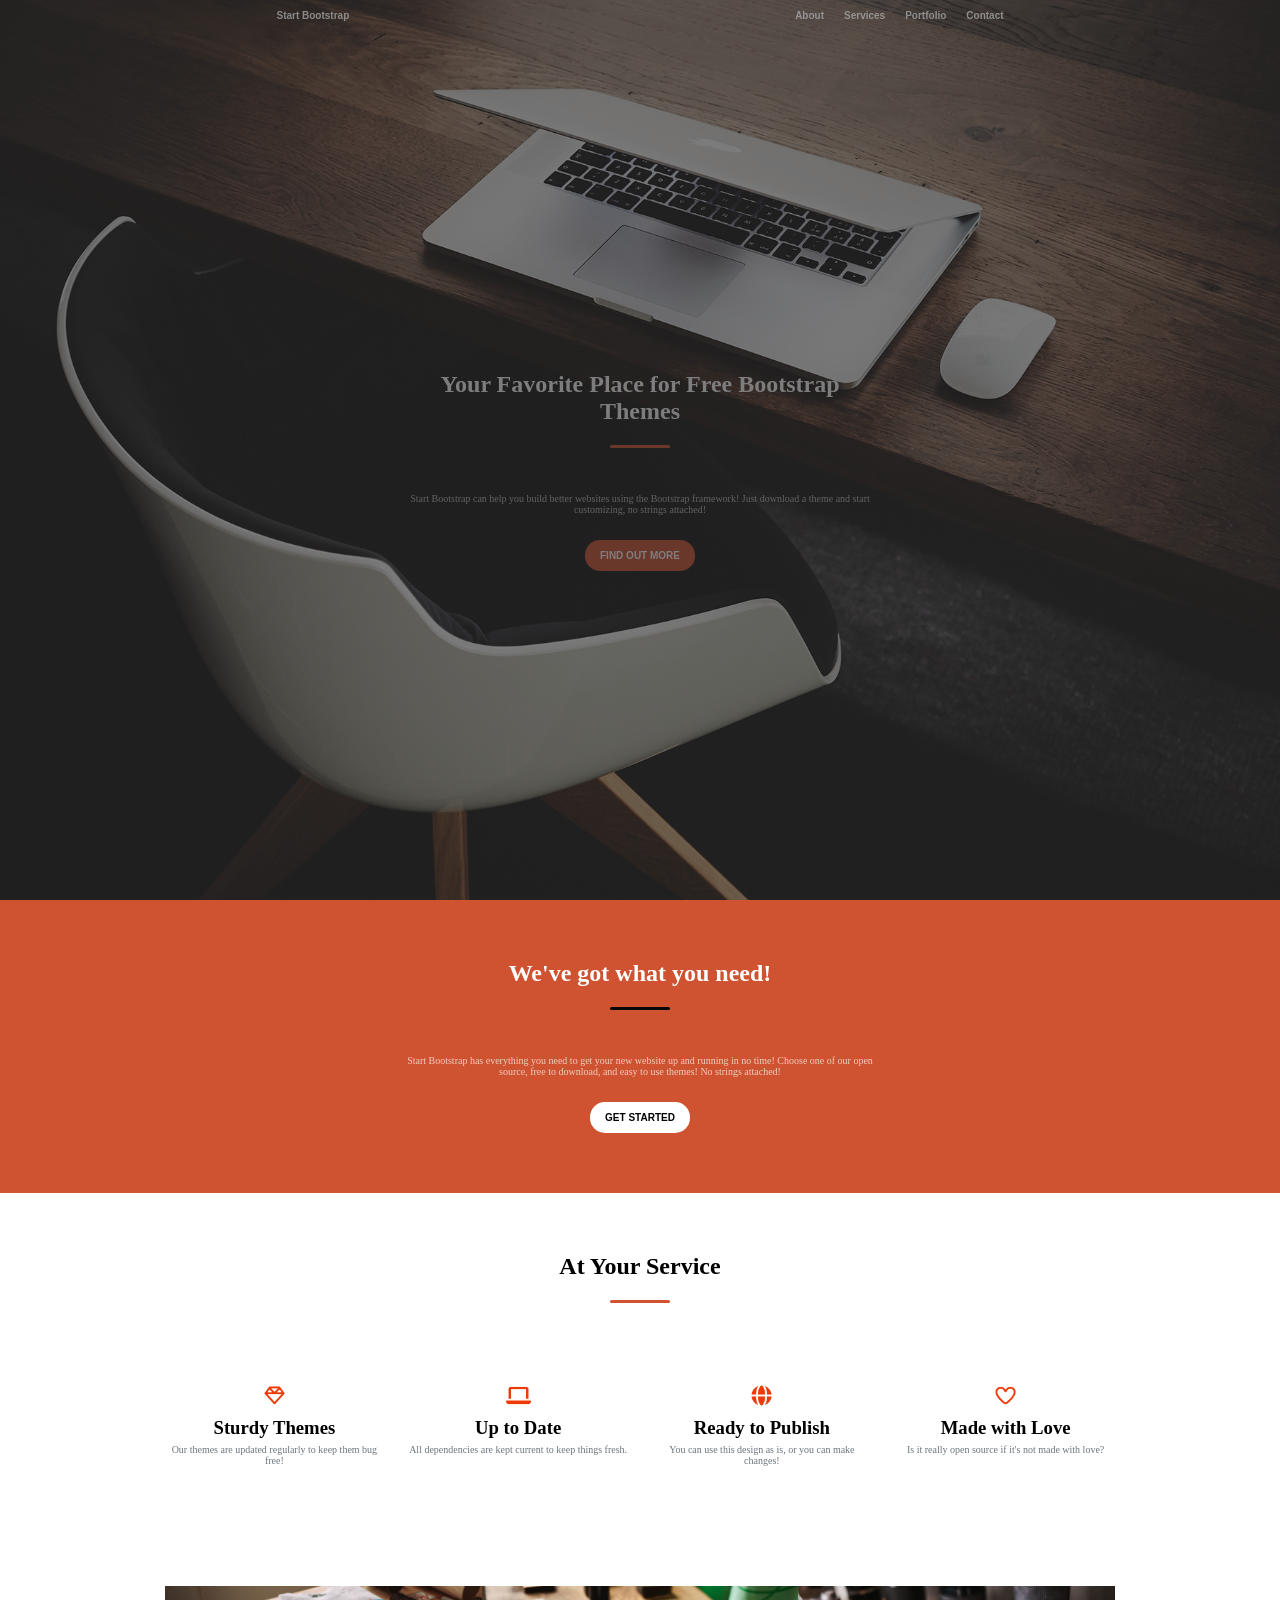
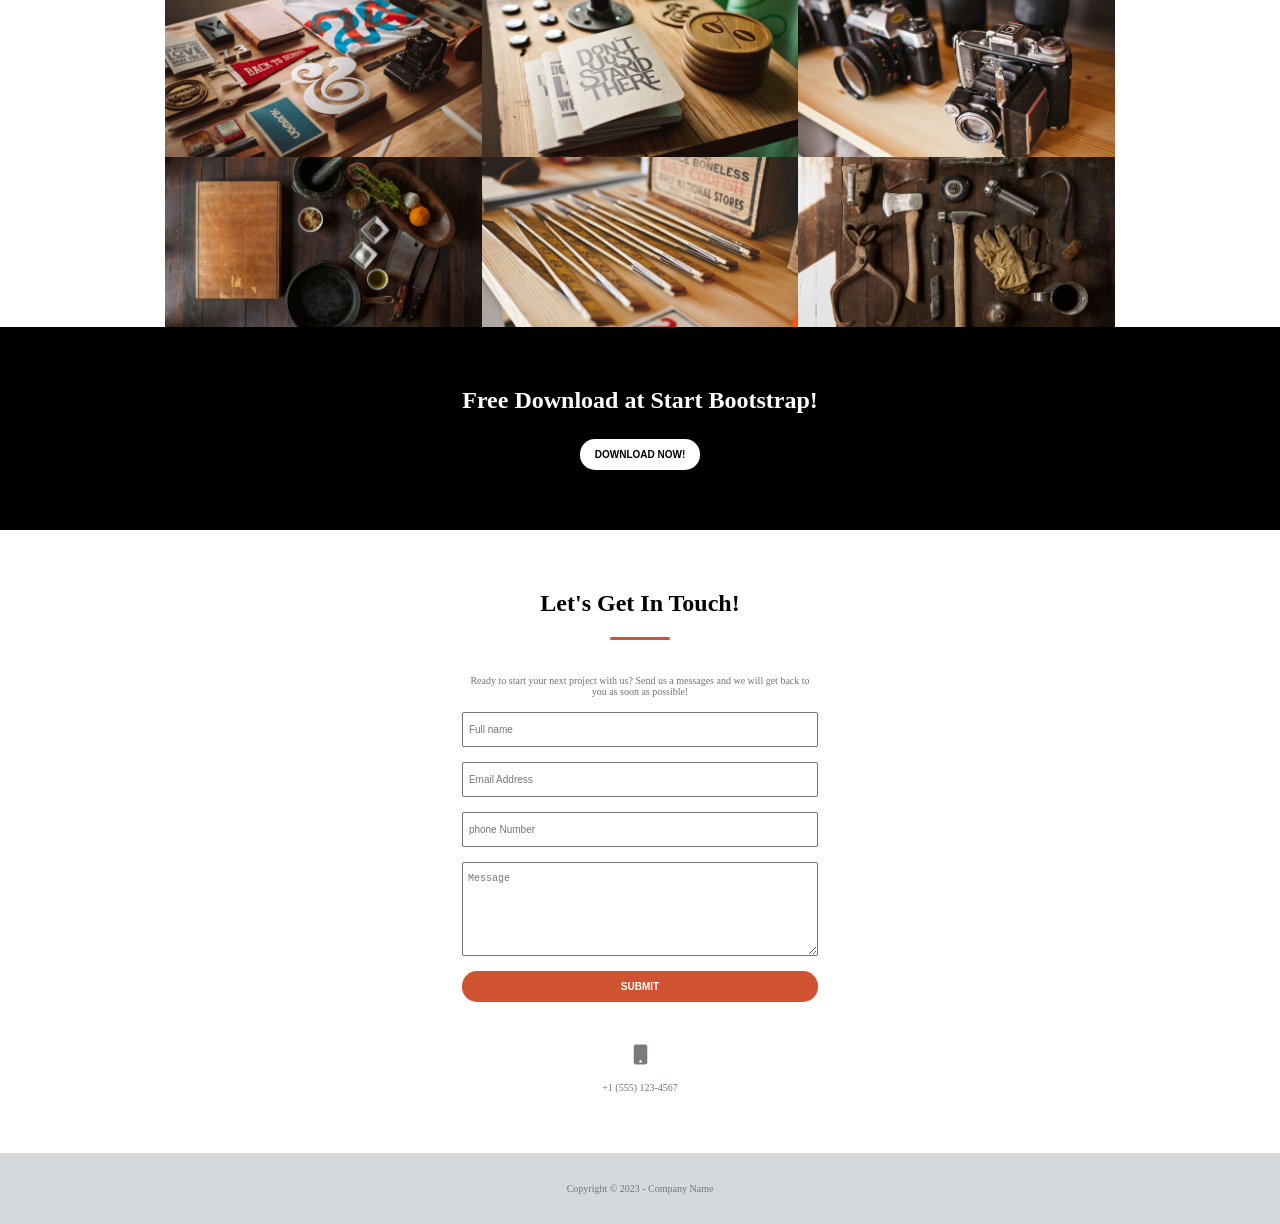
<file: index.html>
<!DOCTYPE html>
<html lang="en">
<head>
    <meta charset="UTF-8">
    <meta name="viewport" content="width=device-width, initial-scale=1.0">
    <link rel="stylesheet" href="base.css">
    <link rel="stylesheet" href="main.css">
    <title>Document</title>
</head>
<body>

    <header class="header h-100vh pos-relative ">
      <div class="container">
        <div class=" nav row justify-around ff-nav pt-2 fs-1 filter-brightness  ">
         
        <a href="#" class=" fw-7 text-main ">Start Bootstrap</a>

         <div class="icon">
               <img class="w-1 bg-white display-no" src="./icons/bars-solid.png" alt="">
            </div>
        
            <ul class=" row justify-between gap-4 fw-6 ">
                <li ><a class="text-main" href="#">About</a></li>
                <li><a class="text-main" href="#">Services</a></li>
                <li><a class="text-main" href="#">Portfolio</a></li>
                <li><a class="text-main" href="#">Contact</a></li>
            </ul>
        
        </div>
        </div>
         <section class=" hero h-100 container ">
         <div class=" row flex-dir-col justify-center align-center h-100 m-auto w-50 text-center gap-5">
        <h1 class="text-white ff-h  line-orang ">Your Favorite Place for Free Bootstrap Themes</h1>
        <p class="text-main fs-1">Start Bootstrap can help you build better websites using the Bootstrap framework! Just download a theme and start customizing, no strings attached!</p>
        <button class=" btn-hover text-up border-n cursor-p transition-1 pt-2 pb-2 pr-3 pl-3 border-red-3 bg-orang text-white fw-6 fs-1">find out more</button>
        </div>
        </section>
    </header>
    <section class="h-100 bg-orang pt-12 pb-12">
    <div class="container">
     <div class=" row flex-dir-col justify-center align-center h-100 m-auto w-50 text-center gap-5">
     <h2 class="text-white ff-h line-black ">We've got what you need!</h2>
     <p class="text-main fs-1">Start Bootstrap has everything you need to get your new website up and running in no time! Choose one of our open source, free to download, and easy to use themes! No strings attached!</p>
      <button class=" btn-hover_gray text-up border-n cursor-p transition-1 pt-2 pb-2 pr-3 pl-3 border-red-3 bg-white text-black fw-6 fs-1">get started</button>
    </div>
    </div>
    </section>
    <section class=" services h-100 pt-12 pb-12">
        <div  class="container">
             <h2 class="text-center line-orang">At Your Service</h2>
            <div class="row-wrap  justify-between align-center h-100 m-auto  text-center gap-5 pt-12 w-100 align-stretch">
       
            <div class="sturdy flex-1  flex-3div-space ">
                <img class="w-1" src="./icons/Sturdy.png" alt="Sturdy">
                <h3 class=" ff-h mt-1 mb-1">Sturdy Themes</h3>
                <p class="text-p fs-1 ">Our themes are updated regularly to keep them bug free!</p>
                 </div>
            <div class="sturdy flex-1 flex-3div-space ">
                <img class="w-1" src="./icons/data.png" alt="Sturdy">
                <h3 class=" ff-h mt-1  mb-1">Up to Date</h3>
                <p class="text-p fs-1">All dependencies are kept current to keep things fresh.</p>
                 </div>
            <div class="sturdy flex-1 flex-3div-space ">
                <img class="w-1" src="./icons/globe-solid.png" alt="Sturdy">
                <h3 class=" ff-h mt-1  mb-1">Ready to Publish</h3>
                <p class="text-p fs-1 ">You can use this design as is, or you can make changes!</p>
                 </div>
            <div class="sturdy flex-1 flex-3div-space ">
                <img class="w-1" src="./icons/heart-regular.png" alt="Sturdy">
                <h3 class=" ff-h mt-1  mb-1">Made with Love</h3>
                <p class="text-p fs-1 ">Is it really open source if it's not made with love?</p>
                 </div>
       
        </div>
        </div>
    </section>
    <section class="imags h-100 pt-12 ">
        <div class="container">
            <div class="row-wrap  gap-0  w-100">
                <div class="img_1 flex-3div pos-relative over-flow  ">
                    <img class="w-100 display-block "  src="./img/img_1.jpg" alt="">
                    <div class="filter pos-absolute inset bg-filter display-flex justify-center align-center opacity-0 transition-1 img-hover flex-dir-col">
                        <span class="text-up text-main fs-1">gategory</span>
                        <h5 class="text-cap text-main fs-2">project name</h5>
                    </div>
                </div>
                <div class="img_2 flex-3div pos-relative over-flow">
                    <img class="w-100 display-block"src="./img/img_2.jpg" alt="">
                    <div class="filter pos-absolute inset bg-filter display-flex justify-center align-center opacity-0 transition-1 img-hover flex-dir-col">
                        <span class="text-up text-main fs-1">gategory</span>
                        <h5 class="text-cap text-main fs-2">project name</h5>
                    </div>
                </div>
                <div class="img_3 flex-3div pos-relative over-flow">
                    <img class="w-100 display-block" src="./img/img_3.jpg" alt="">
                    <div class="filter pos-absolute inset bg-filter display-flex justify-center align-center opacity-0 transition-1 img-hover flex-dir-col">
                        <span class="text-up text-main fs-1">gategory</span>
                        <h5 class="text-cap text-main fs-2">project name</h5>
                    </div>
                </div>
                <div class="img_4 flex-3div pos-relative over-flow">
                    <img class="w-100 display-block" src="./img/img_4.jpg" alt="">
                    <div class="filter pos-absolute inset bg-filter display-flex justify-center align-center opacity-0 transition-1 img-hover flex-dir-col">
                        <span class="text-up text-main fs-1">gategory</span>
                        <h5 class="text-cap text-main fs-2">project name</h5>
                    </div>
                </div>
                <div class="img_5 flex-3div pos-relative over-flow">
                    <img class="w-100 display-block" src="./img/img_5.jpg" alt="">
                    <div class="filter pos-absolute inset bg-filter display-flex justify-center align-center opacity-0 transition-1 img-hover flex-dir-col">
                        <span class="text-up text-main fs-1">gategory</span>
                        <h5 class="text-cap text-main fs-2">project name</h5>
                    </div>
                </div>
                <div class="img_6 flex-3div pos-relative over-flow">
                    <img class="w-100 display-block" src="./img/img_6.jpg" alt="">
                    <div class="filter pos-absolute inset bg-filter display-flex justify-center align-center opacity-0 transition-1 img-hover flex-dir-col">
                        <span class="text-up text-main fs-1">gategory</span>
                        <h5 class="text-cap text-main fs-2">project name</h5>
                    </div>
                </div>
            </div>
        </div>
    </section>
    <section class="download h-100 bg-black pt-12 pb-12">
        <div class="container">
        <div class=" row flex-dir-col justify-center align-center h-100 m-auto w-50 text-center gap-5">
     <h2 class="text-white ff-h">Free Download at Start Bootstrap!</h2>
      <button class=" btn-hover_gray text-up border-n cursor-p transition-1 pt-2 pb-2 pr-3 pl-3 border-red-3 bg-white text-black fw-6 fs-1">Download now!</button>
    </div>
    </div>
    </section>
    <section class="sign h-100  pt-12 pb-12">
         <div class="container">
     <div class=" row flex-dir-col justify-center align-center h-100 m-auto w-50 text-center gap-3">
     <h2 class="text-black ff-h line-orang ">Let's Get In Touch!</h2>
     <p class="text-p fs-1 w-75">Ready to start your next project with us? Send us a messages and we will get back to you as soon as possible!</p>
     <form  class="row flex-dir-col justify-center align-center h-100 m-auto w-100 text-center gap-3">
        <input class="text-p fs-1 w-75 pb-2 pt-2 pl-1" type="text" placeholder="Full name">
        <input class="text-p fs-1 w-75 pb-2 pt-2 pl-1" type="email" placeholder="Email Address">
        <input class="text-p fs-1 w-75 pb-2 pt-2 pl-1" type="text" placeholder="phone Number">
        <textarea class="text-p fs-1 w-75 pb-12 pt-2 pl-1" placeholder="Message"></textarea>
        <input class="btn-hover text-up  w-75 border-n cursor-p transition-1 pt-2 pb-2 pr-3 pl-3 border-red-3 bg-orang text-white fw-6 fs-1" type="submit" value="submit">
        </form>
        <img class="w-1 mt-5" src="./img/mobile-button-solid.png" alt="phone">
        <p class="text-p fs-1 w-75">+1 (555) 123-4567</p>
      </div>
    </div>
    </section>
    <footer class="bg-gray pb-6 pt-6">
        <p class="text-p fs-1 w-100 text-center">Copyright © 2023 - Company Name</p>
    </footer>
   
    
</body>
</html>
</file>
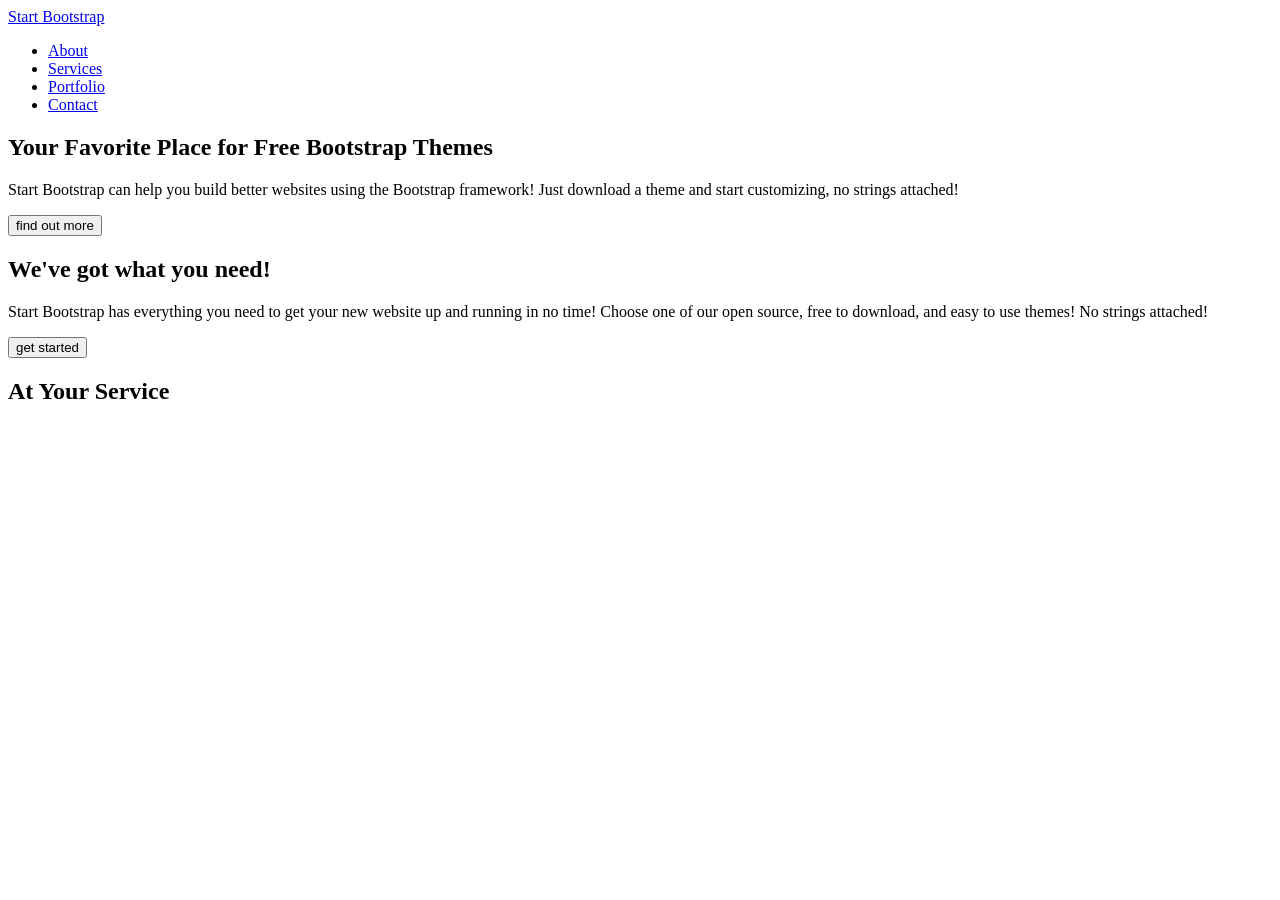
<file: home.html>
<!DOCTYPE html>
<html lang="en">
<head>
    <meta charset="UTF-8">
    <meta name="viewport" content="width=device-width, initial-scale=1.0">
    <title>Document</title>
</head>
<body>
    <header>
         <nav>
        <a href="#">Start Bootstrap</a>
       
            <ul>
                <li><a href="#">About</a></li>
                <li><a href="#">Services</a></li>
                <li><a href="#">Portfolio</a></li>
                <li><a href="#">Contact</a></li>
            </ul>
        </nav>
    </header>
    <section>
    <h1>Your Favorite Place for Free Bootstrap Themes</h1>
    <p>Start Bootstrap can help you build better websites using the Bootstrap framework! Just download a theme and start customizing, no strings attached!</p>
    <button>find out more</button>
    </section>
     <section>
    <h2>We've got what you need!</h2>
    <p>Start Bootstrap has everything you need to get your new website up and running in no time! Choose one of our open source, free to download, and easy to use themes! No strings attached!</p>
    <button>get started</button>
    </section>
    <section>
        <h2>At Your Service</h2>
        <div class="services">
            <div></div>
        </div>
    </section>
</body>
</html>
</file>
<file: base.css>
*{
    margin: 0;
    padding: 0;
    box-sizing: border-box;
}
:root{
    --spacer: 5px;
    --font-nav: 'Merriweather Sans', sans-serif;
    --font-heading: 'Merriweather', serif;
    --main-color:rgba(255, 255, 255, 0.7);
    --p-color:#6c757d ;
}
.container{
    width: calc( 100% - 330px );
    margin: auto;
}
.row{
    display: flex;
    align-items: center;
}
.row-wrap{
     display: flex;
    align-items: center;
    flex-wrap: wrap;
}
ul{
  list-style-type: none;    
}
a{
    text-decoration: none;
}
.d-flex{
    display: flex;
}
/*justify*/
.justify-between{
    justify-content: space-between;
}
.justify-around{
    justify-content: space-around;
}
.justify-evenly{
    justify-content: space-evenly;
}
.justify-center{
    justify-content:center;
}
.justify-start{
    justify-content:flex-start;
}
.justify-end{
    justify-content:flex-end;
}
/*padding*/
.pt-1{
   padding-top: calc( var(--spacer) * 1);
}
.pt-2{
   padding-top: calc( var(--spacer) * 2 );
}
.pt-3{
   padding-top:calc( var(--spacer) * 3 ) ;
}
.pt-4{
   padding-top: calc( var(--spacer) * 4 );
}
.pt-5{
   padding-top: calc( var(--spacer) * 5 );
}
.pt-6{
   padding-top: calc( var(--spacer) * 6 );
}
.pt-12{
   padding-top: calc( var(--spacer) * 12 );
}
.pb-1{
   padding-bottom: calc ( calc( var(--spacer) * 1));
}
.pb-2{
   padding-bottom: calc( var(--spacer) * 2 );
}
.pb-3{
   padding-bottom:calc( var(--spacer) * 3 ) ;
}
.pb-4{
   padding-bottom: calc( var(--spacer) * 4 );
}
.pb-5{
   padding-bottom: calc( var(--spacer) * 5 );
}
.pb-6{
   padding-bottom: calc( var(--spacer) * 6 );
}
.pb-12{
   padding-bottom: calc( var(--spacer) * 12 );
}
.pl-1{
   padding-left: calc( var(--spacer) * 1);
}
.pl-2{
   padding-left: calc( var(--spacer) * 2 );
}
.pl-3{
   padding-left:calc( var(--spacer) * 3 ) ;
}
.pl-4{
   padding-left: calc( var(--spacer) * 4 );
}
.pl-5{
   padding-left: calc( var(--spacer) * 5 );
}
.pr-1{
   padding-right: calc( var(--spacer) * 1);
}
.pr-2{
   padding-right: calc( var(--spacer) * 2 );
}
.pr-3{
   padding-right:  calc( var(--spacer) * 3 ) ;
}
.pr-4{
   padding-right: calc( var(--spacer) * 4 );
}
.pr-5{
   padding-right: calc( var(--spacer) * 5 );
}
/*margin*/
.m-auto{
    margin:auto;
}
.mt-1{
   margin-top: calc( var(--spacer) * 1);
}
.mt-2{
   margin-top: calc( var(--spacer) * 2 );
}
.mt-3{
   margin-top: calc ( calc( var(--spacer) * 3 ) );
}
.mt-4{
   margin-top: calc( var(--spacer) * 4 );
}
.mt-5{
   margin-top: calc( var(--spacer) * 5 );
}
.mb-1{
   margin-bottom: calc( var(--spacer) * 1);
}
.mb-2{
   margin-bottom: calc( var(--spacer) * 2 );
}
.mb-3{
   margin-bottom: calc ( calc( var(--spacer) * 3 ) );
}
.mb-4{
   margin-bottom: calc( var(--spacer) * 4 );
}
.mb-5{
   margin-bottom: calc( var(--spacer) * 5 );
}
.ml-1{
   margin-left: calc( var(--spacer) * 1);
}
.ml-2{
   margin-left: calc( var(--spacer) * 2 );
}
.ml-3{
   margin-left: calc ( calc( var(--spacer) * 3 ) );
}
.ml-4{
   margin-left: calc( var(--spacer) * 4 );
}
.ml-5{
   margin-left: calc( var(--spacer) * 5 );
}
.mr-1{
   margin-right: calc( var(--spacer) * 1);
}
.mr-2{
   margin-right: calc( var(--spacer) * 2 );
}
.mr-3{
   margin-right: calc ( calc( var(--spacer) * 3 ) );
}
.mr-4{
   margin-right: calc( var(--spacer) * 4 );
}
.mr-5{
   margin-right: calc( var(--spacer) * 5 );
}
.align-center{
    align-items: center;
}
.align-start{
    align-items:flex-start;
}
.align-end{
    align-items: flex-end;
}
.align-stretch{
    align-items: stretch;
}
.text-center{
    text-align: center;
}
.text-left{
    text-align: left;
}
.text-right{
    text-align: right;
}

.fs-1{
    font-size:calc( var(--spacer) * 2 ) ;
}
.fs-2{
    font-size: calc( var(--spacer) * 3 );
}
.fs-3{
    font-size: calc( var(--spacer) * 4 );
}
.fs-4{
    font-size: var(--spacer) * 5;
}
.fs-6{
    font-size: var(--spacer) * 5.6 ;
}
.border-red-1{
    border-radius: calc( var(--spacer) * 1 );
}
.border-red-2{
    border-radius: calc( var(--spacer) * 2 );
}
.border-red-3{
    border-radius: calc( var(--spacer) * 3 );
}
.bg-orang{
    background-color: #cf5331;
}
.bg-denger{
    background-color: red;
}
.bg-blue{
    background-color: blue;
}
.bg-black{
    background-color: black;
}
.bg-success{
    background-color: green;
}
.bg-white{
    background-color: white;
}
.bg-filter{
    background-color: rgba(214, 105, 32, 0.911);
}
.bg-gray{
    background-color: #d6d9db;
}
.cursor-p{
    cursor: pointer;
}
.text-dender{
    color: red;
}
.text-success{
    color: green;
}
.text-white{
    color: white;
}
.text-black{
    color: black;
}
.text-main{
    color: var(--main-color);
}
.text-p{
    color: var(--p-color);
}
.gap-0{
    gap: 0;
}
.gap-1{
   gap: calc( var(--spacer) * 1 );
}
.gap-2{
   gap: calc( var(--spacer) * 2 );
}
.gap-3{
   gap: calc(( var(--spacer) * 3 ) );
}
.gap-4{
   gap: calc( var(--spacer) * 4 );
}
.gap-5{
   gap: calc( var(--spacer) * 5 );
}
.w-1{
    width: calc( var(--spacer) * 5 );
}
.w-10{
    width: 10%;
}
.w-20{
    width: 20%;
}
.w-50{
    width: 50%;
}
.w-75{
    width: 75%;
}
.w-100{
    width: 100%;
}
.ff-nav{
   font-family: var(--font-nav);
}
.ff-h{
    font-family: var(--font-heading);
}
.fw-1{
    font-weight:100;
}
.fw-2{
    font-weight:200;
}
.fw-3{
    font-weight:300;
}
.fw-4{
    font-weight:400;
}
.fw-5{
    font-weight:500;
}
.fw-6{
    font-weight:600;
}
.fw-7{
    font-weight:700;
}
.fw-8{
    font-weight:800;
}
.fw-9{
    font-weight:900;
}
.pos-relative{
    position: relative;
}
.pos-fixed{
    position:fixed;
}
.pos-absolute{
    position:absolute;
}
.pos-static{
    position:static;
}
.h-10{
    height: 10%;
}
.h-50{
    height: 50%;
}
.h-50vh{
    height: 50vh;
}
.h-100{
    height: 100%;
}
.h-100vh{
    height: 100vh;
}
.filter-brightness{
filter:brightness(70%) 

}
.flex-dir-col{
    flex-direction: column;
}
.flex-dir-row{
    flex-direction: row;
}
.flex-dir-row-rev{
    flex-direction: row-reverse;
}
.flex-dir-col-rev{
    flex-direction: column-reverse;
}
.flex-1{
    flex: 1;
}
.flex-2{
    flex: 2;
}
.flex-3div{
    width: calc( 33.333%  );
}
.flex-2div{
    flex: 1 1 calc( 50%  );
}
.flex-1div{
    flex: 1 1 100%;
}
.flex-3div-space{
    width: calc( 33.333% - 10px  );
}
.flex-2div-space{
    flex: 1 1 calc( 50% - 10px );
}

.transition-1{
    transition: calc(var(--spacer) * 0.1 );
}
.transition-2{
    transition: calc(var(--spacer) * 0.2 );
}
.transition-3{
    transition: calc(var(--spacer) * 0.3 );
}
.border-n{
    border: none;
}
.text-up{
    text-transform: uppercase;
}
.text-low{
    text-transform:lowercase;
}
.text-cap{
    text-transform:capitalize;
}
.btn-hover:hover{
    background-color:#a33618;
}
.btn-hover_gray:hover{
    background-color:#807674;
}
.display-no{
    display: none;
}
.display-block{
    display: block;
}
.display {
    display: inline;
}
.display-flex{
    display: flex;
}
.over-flow{
    overflow: hidden;
}
.inset{
    inset: 0;
}
.opacity-0{
    opacity: 0;
}
.opacity-1{
    opacity: 1;
}
.img-hover:hover{
    opacity: 1;
}
.line-orang::after{
    content: "";
    display: block;
    width: 60px;
    height: 3px;
    background-color: #cf5331;
    border-radius: 10px;
    margin: 20px auto;

}
.line-black::after{
    content: "";
    display: block;
    width: 60px;
    height: 3px;
    background-color: #080808;
    border-radius: 10px;
    margin: 20px auto;

}
.d-grid{
    display: grid;
}
.grid-2-c{
    grid-template-columns: repeat(2,1fr);
}
.grid-3-c{
    grid-template-columns: repeat(3,1fr);
}
.grid-4-c{
    grid-template-columns: repeat(4,1fr);
}
.grid-2-r{
    grid-template-rows: repeat(2,1fr);
}
.grid-3-r{
    grid-template-rows: repeat(3,1fr);
}
.grid-4-r{
    grid-template-rows: repeat(4,1fr);
}
.grid-auto-c{
    grid-template-columns: repeat(auto-fit,min-max(250px,1fr));
}
.grid-auto-r{
    grid-template-rows: repeat(auto-fit,min-max(250px,1fr));
}
.order-1 {
     order: 1;
     }
.order-2 {
     order: 2;
     }
.order-3 {
     order: 3;
     }
.overflow-hidden {
     overflow: hidden;
     }
.overflow-auto { 
    overflow: auto;
 }
 .z-1 { 
    z-index: 1;
 }
.z-10 { 
    z-index: 10; 
}
.z-100 {
     z-index: 100; 
    }
.object-cover { 
    object-fit: cover;
 }
.object-contain { 
    object-fit: contain;
 }
.border { 
    border: 1px solid #ccc;
 }
.border-0 {
     border: none;
     }
.border-round {
     border-radius: 50%;
     }
.w-fit { 
    width: fit-content;
 }
.h-fit { 
    height: fit-content;
 }
.top-0 {
     top: 0;
     }
.left-0 { 
    left: 0;
 }
.right-0 {
     right: 0; 
    }
.bottom-0 {
     bottom: 0;
     }


@media screen and (min-width: 768px) and (max-width: 992px){
     .container {
        width: calc( 100% - 250px );
    }
    .justify-around{
    justify-content: space-between;
  }
     .w-50{
     width: 60%;
  }
    h1{
    font-size: 24px;
  }
  .line-orang::after{
    width: 40px;
   

}
.line-black::after{
    width: 40px;
}
}
@media screen and (min-width: 576px) and (max-width: 768px){
     .container {
        width: calc( 100% - 100px  );
     }
      .justify-around{
      justify-content: space-between;
     }
     .w-50{
     width: 60%;
     }
      h1{
     font-size: 24px;
      }
      .display-no{
      display: block;
     }
     .flex-3div{
        flex: 1 1 calc( 50%  );
     }
     .flex-3div-space{
        flex: 1 1 calc( 40% - 10px );
     }
      .line-orang::after{
    width: 30px;
   

}
.line-black::after{
    width: 30px;
}

}
@media screen and (max-width: 576px) {
     .container {
        width: calc( 100% - 20px );
     }
      .justify-around{
      justify-content: space-between;
     }
     .w-50{
     width: 75%;
     }
     .pt-12{
       
   padding-top: calc( var(--spacer) * 6 );

     }
      h1{
     font-size: 30px;
      }
      .display-no{
      display: block;
     }
     .row{
        flex-wrap: wrap;
     }
     h2{
        font-size: 18px;
     }
     h3{
        font-size: 15px;
     }
     .flex-3div{
        flex: 1 1 100%;
     }
     .flex-3div-space{
        flex: 1 1 100%;
     }
      .line-orang::after{
    width: 20px;
   
}
.line-black::after{
    width: 20px;
}

     


}
@media screen and (max-width: 1200px){
    

}
</file>
<file: main.css>
.header{
    background-image: url(./img/bg-masthead.jpg);
    background-size:cover ;
    background-repeat: no-repeat;
    background-attachment: scroll;
    background-position: center;
    
}

.header::before{
    content: "";
    position: absolute;
    inset: 0;
    background: rgba(41, 39, 39, 0.6);
    z-index: 0;
    pointer-events: none;
}
@media screen and (min-width: 576px) and (max-width: 768px){
      .nav ul {
        display: none;
    }
    
}
@media screen and (max-width: 576px){
     .nav ul {
        display: none;
    }
}
</file>
